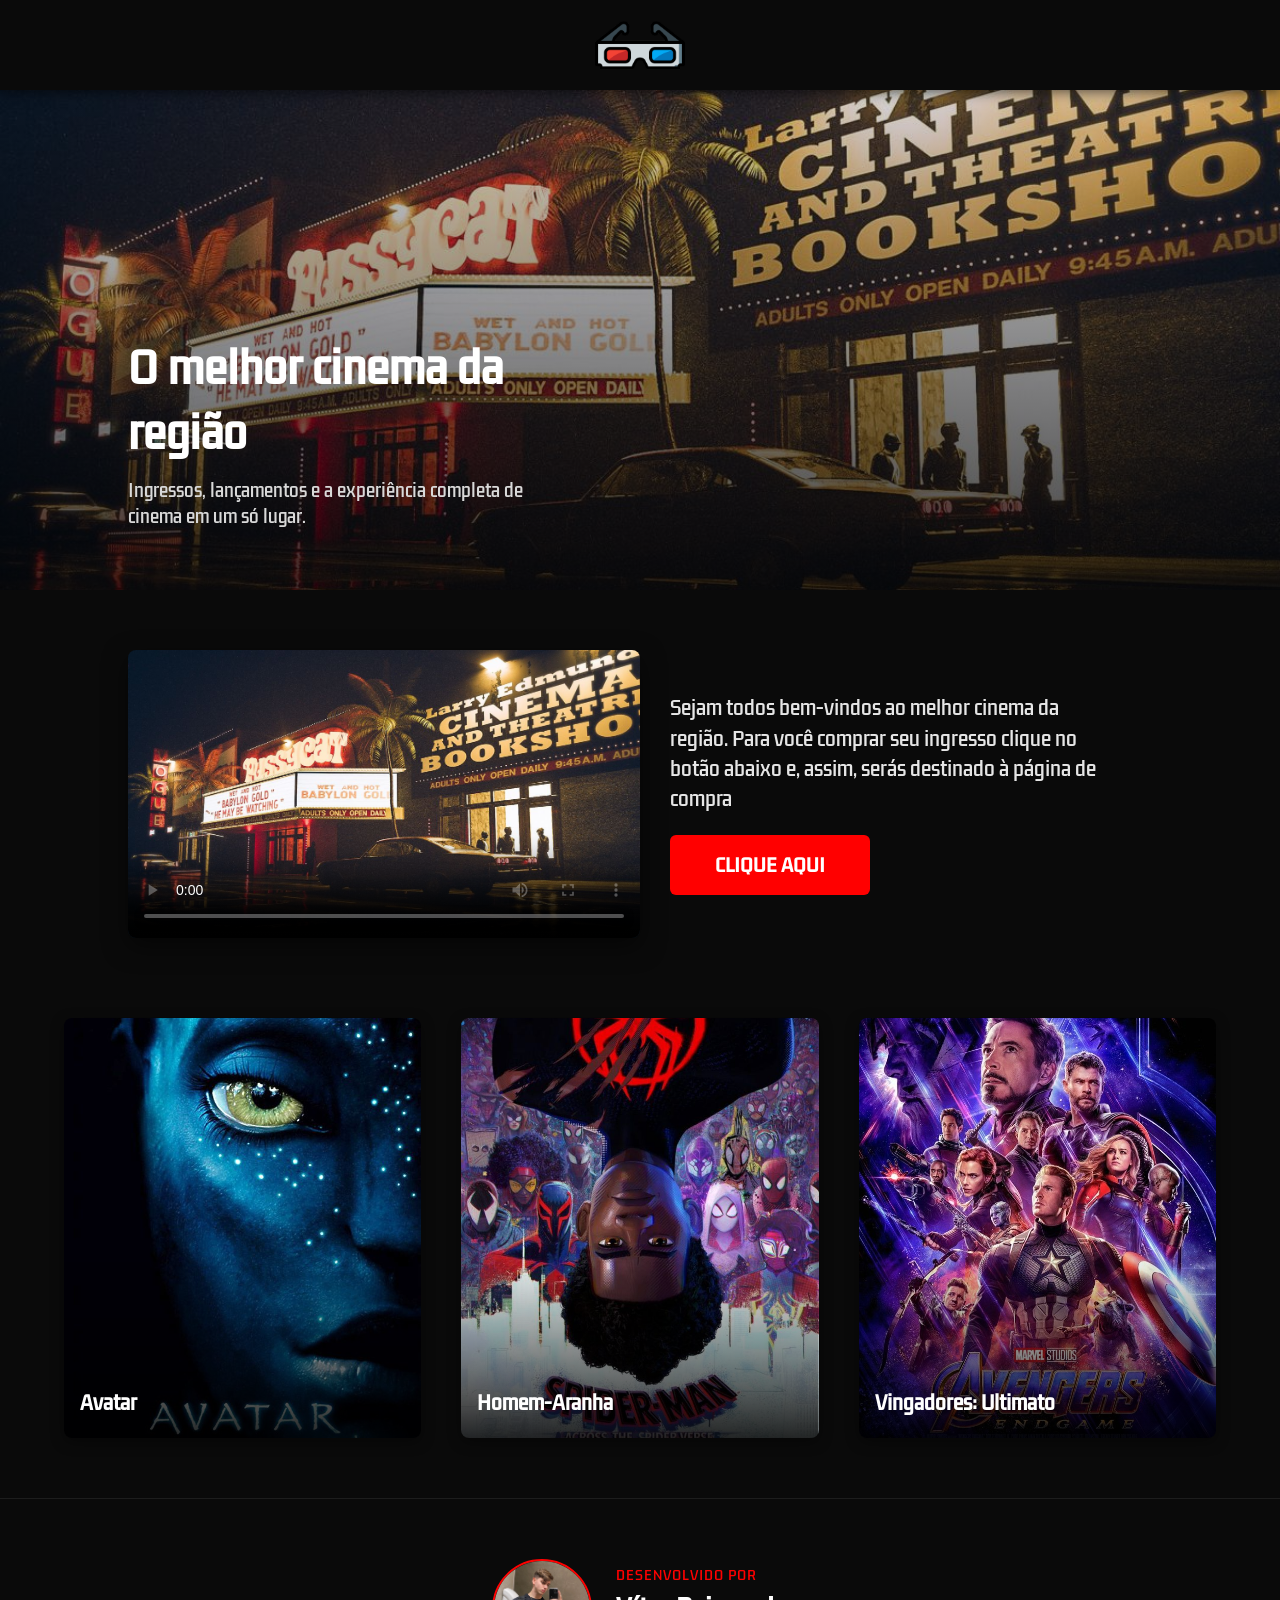
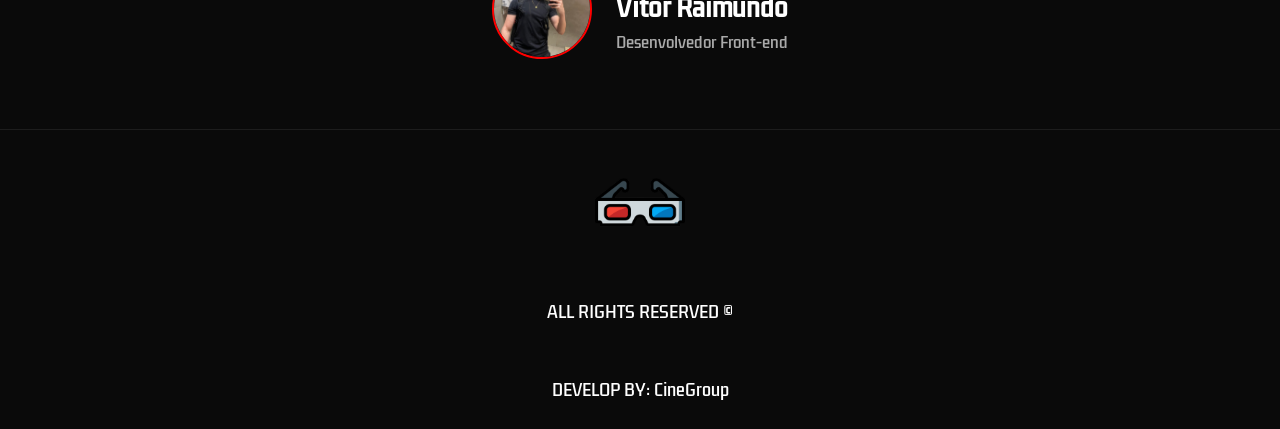
<file: index.html>
<!DOCTYPE html>
<html lang="pt-br">
<head>
    <meta charset="UTF-8">
    <meta http-equiv="X-UA-Compatible" content="IE=edge">
    <meta name="viewport" content="width=device-width, initial-scale=1.0">
    <title>CineGroup</title>
    <link rel="icon" type="image/x-icon" href="./3D-removebg-preview.png"/>
    <link rel="stylesheet" href="./styles.css"/>
</head>
<body>
    <header>
        <img id="logo" src="./3D-removebg-preview.png" alt="CineGroup"/>
    </header>

    <div id="banner">
        <div class="banner-overlay">
            <h1>O melhor cinema da região</h1>
            <p>Ingressos, lançamentos e a experiência completa de cinema em um só lugar.</p>
        </div>
    </div>

    <section id="trailer-container">
        <div class="content">
            <video controls class="trailer" poster="./cinema.banner.jfif">
                <source src="./traileravatar.mp4.mp4" type="video/mp4"/>
                Seu navegador não possui suporte para o vídeo
            </video>
            <div id="sinopse">
                <p class="description">
                    Sejam todos bem-vindos ao melhor cinema da região. Para você comprar seu ingresso clique no botão abaixo e, assim, serás destinado à página de compra
                </p>
                <a href="https://www.onlinegdb.com/edit/AeCGQf1bs">
                    <button class="button">CLIQUE AQUI</button>
                </a>
            </div>
        </div>
    </section>

    <section class="actor-cards-container">
        <div class="cards-content">
            <div class="card banner-1"><span>Avatar</span></div>
            <div class="card banner-2"><span>Homem-Aranha</span></div>
            <div class="card banner-3"><span>Vingadores: Ultimato</span></div>
        </div>
    </section>

    <section class="dev-section">
        <div class="dev-card">
            <img class="dev-photo" src="./rai.jpg" alt="Vítor Raimundo"/>
            <div class="dev-info">
                <span class="dev-label">Desenvolvido por</span>
                <h2 class="dev-name">Vítor Raimundo</h2>
                <p class="dev-role">Desenvolvedor Front-end</p>
            </div>
        </div>
    </section>

    <footer>
        <img style="object-fit:contain;" id="logo" src="./3D-removebg-preview.png" alt="CineGroup"/>
        <span>ALL RIGHTS RESERVED ©</span>
        <span>DEVELOP BY: CineGroup</span>
    </footer>

    <button id="back-to-top" aria-label="Voltar ao topo">↑</button>

    <script>
        const backToTopButton = document.getElementById("back-to-top");

        window.addEventListener("scroll", () => {
            backToTopButton.classList.toggle("show", window.scrollY > 400);
        });

        backToTopButton.addEventListener("click", () => {
            window.scrollTo({ top: 0, behavior: "smooth" });
        });
    </script>
</body>
</html>
</file>
<file: styles.css>
@import url('https://fonts.googleapis.com/css2?family=Kdam+Thmor+Pro&display=swap');

*{
    margin: 0;
    padding: 0;
    box-sizing: border-box;
    list-style: none;
    text-decoration: none;
}

body{
    background-color: #0a0a0a;
}

header{
    height: 90px;
    display: flex;
    justify-content: center;
    align-items: center;
    background-color: #0a0a0a;
    position: sticky;
    top: 0;
    z-index: 10;
    box-shadow: 0 2px 12px rgba(0,0,0,.6);
}

#logo{
    width: 90px;
    height: auto;
}

#banner{
    background-image: linear-gradient(180deg, rgba(0,0,0,.15) 0%, rgba(0,0,0,.75) 100%), url("./cinema.banner.jfif");
    background-position: 50% 50%;
    background-size: cover;
    width: 100%;
    height: 500px;
    display: flex;
    align-items: flex-end;
}

.banner-overlay{
    padding: 0 10%;
    margin-bottom: 60px;
    max-width: 700px;
}

.banner-overlay h1{
    color: #fff;
    font-family: "Kdam Thmor Pro", sans-serif;
    font-size: 42px;
    margin-bottom: 12px;
}

.banner-overlay p{
    color: #d9d9d9;
    font-family: "Kdam Thmor Pro", sans-serif;
    font-size: 17px;
}

#trailer-container{
    width: 100%;
    padding: 60px 0;
    display: flex;
    justify-content: center;
    background-color: #0a0a0a;
}

.content{
    width: 80%;
    display: flex;
    align-items:center;
    justify-content: space-between;
    gap: 30px;
}

.trailer{
    width: 50%;
    border-radius: 8px;
    box-shadow: 0 8px 24px rgba(0,0,0,.5);
}

#sinopse{
    width: 50%;
    display:flex;
    flex-direction:column;
    justify-content:center;
    gap: 20px;
}

.description{
    color:#e6e6e6;
    font-size: 19px;
    line-height: 1.6;
    font-family: "Kdam Thmor Pro", sans-serif;
    width:90%;
}

.button{
    width: 200px;
    height: 60px;
    background-color:#ff0000;
    color:#fff;
    padding:8px 10px;
    border-radius: 6px;
    cursor: pointer;
    transition: background-color .3s, transform .2s;
    font-size:18px;
    display:flex;
    justify-content: center;
    align-items:center;
    font-weight: bold;
    font-family: "Kdam Thmor Pro", sans-serif;
    border:none;
    outline:none;
}

.button:hover{
    background-color: #fff;
    color:black;
    transform: translateY(-2px);
}

.actor-cards-container{
    width: 100%;
    display: flex;
    justify-content: center;
    padding: 20px 0 60px;
    background-color: #0a0a0a;
}

.cards-content{
    width: 90%;
    display:grid;
    grid-template-columns: repeat(3, 1fr);
    row-gap: 30px;
    column-gap: 40px;
}

.card{
    width:100%;
    height:420px;
    background-size:cover;
    background-position:50% 50%;
    border-radius:8px;
    cursor: pointer;
    transition: transform .35s, box-shadow .35s;
    display:flex;
    flex-direction:column;
    justify-content: flex-end;
    padding: 0 0 20px 16px;
    color: #fff;
    font-size: 19px;
    font-weight: bold;
    font-family: "Kdam Thmor Pro",sans-serif;
    box-shadow: 0 4px 14px rgba(0,0,0,.4);
}

.card:hover{
    transform: scale(1.03);
    box-shadow: 0 10px 30px rgba(0,0,0,.6);
}

.banner-1{
    background-image: linear-gradient(180deg, rgba(0,0,0,0) 55%, rgba(0,0,0,.85) 100%), url("./Avatar.jfif");
}

.banner-2{
    background-image: linear-gradient(180deg, rgba(0,0,0,0) 55%, rgba(0,0,0,.85) 100%), url("./homemaranha.jfif");
}

.banner-3{
    background-image: linear-gradient(180deg, rgba(0,0,0,0) 55%, rgba(0,0,0,.85) 100%), url("./vingadoresultimato.jfif");
}

.dev-section{
    width: 100%;
    padding: 60px 0 70px;
    display: flex;
    justify-content: center;
    background-color: #0a0a0a;
    border-top: 1px solid rgba(255,255,255,.08);
}

.dev-card{
    display: flex;
    align-items: center;
    gap: 24px;
}

.dev-photo{
    width: 100px;
    height: 100px;
    border-radius: 50%;
    object-fit: cover;
    border: 2px solid #ff0000;
}

.dev-info{
    display: flex;
    flex-direction: column;
}

.dev-label{
    color: #ff0000;
    font-family: "Kdam Thmor Pro", sans-serif;
    font-size: 13px;
    letter-spacing: 1px;
    text-transform: uppercase;
}

.dev-name{
    color: #fff;
    font-family: "Kdam Thmor Pro", sans-serif;
    font-size: 24px;
    margin: 4px 0;
}

.dev-role{
    color: #aaa;
    font-family: "Kdam Thmor Pro", sans-serif;
    font-size: 15px;
}

footer{
    height: 300px;
    display: flex;
    flex-direction: column;
    align-items: center;
    justify-content: space-around;
    background-color: #0a0a0a;
    border-top: 1px solid rgba(255,255,255,.08);
}

span{
    color:#fff;
    font-family: "Kdam Thmor Pro", sans-serif;
}

#back-to-top{
    position: fixed;
    right: 24px;
    bottom: 24px;
    width: 48px;
    height: 48px;
    border: none;
    border-radius: 50%;
    background-color: #ff0000;
    color: #fff;
    font-size: 22px;
    cursor: pointer;
    display: flex;
    align-items: center;
    justify-content: center;
    box-shadow: 0 4px 14px rgba(0,0,0,.5);
    opacity: 0;
    visibility: hidden;
    transform: translateY(10px);
    transition: opacity .3s, transform .3s, background-color .3s, visibility .3s;
    z-index: 20;
}

#back-to-top.show{
    opacity: 1;
    visibility: visible;
    transform: translateY(0);
}

#back-to-top:hover{
    background-color: #fff;
    color: #000;
}


@media(max-width:768px){
    #banner{
        background-position: 40%;
    }

    .banner-overlay{
        margin-bottom: 30px;
        padding: 0 6%;
    }

    .banner-overlay h1{
        font-size: 28px;
    }

    #trailer-container{
        width:100%;
        padding: 40px 0;
    }

    .content{
        width: 95%;
        flex-direction: column;
    }

    .trailer{
        width: 100%;
    }

    #sinopse{
        width: 100%;
        margin-top: 20px;
    }

    .description{
        width: 100%;
    }

    .button{
        width: 100%;
        margin-top: 10px;
    }

    .cards-content{
        grid-template-columns:1fr;
    }

    .dev-card{
        flex-direction: column;
        text-align: center;
    }

}
</file>
